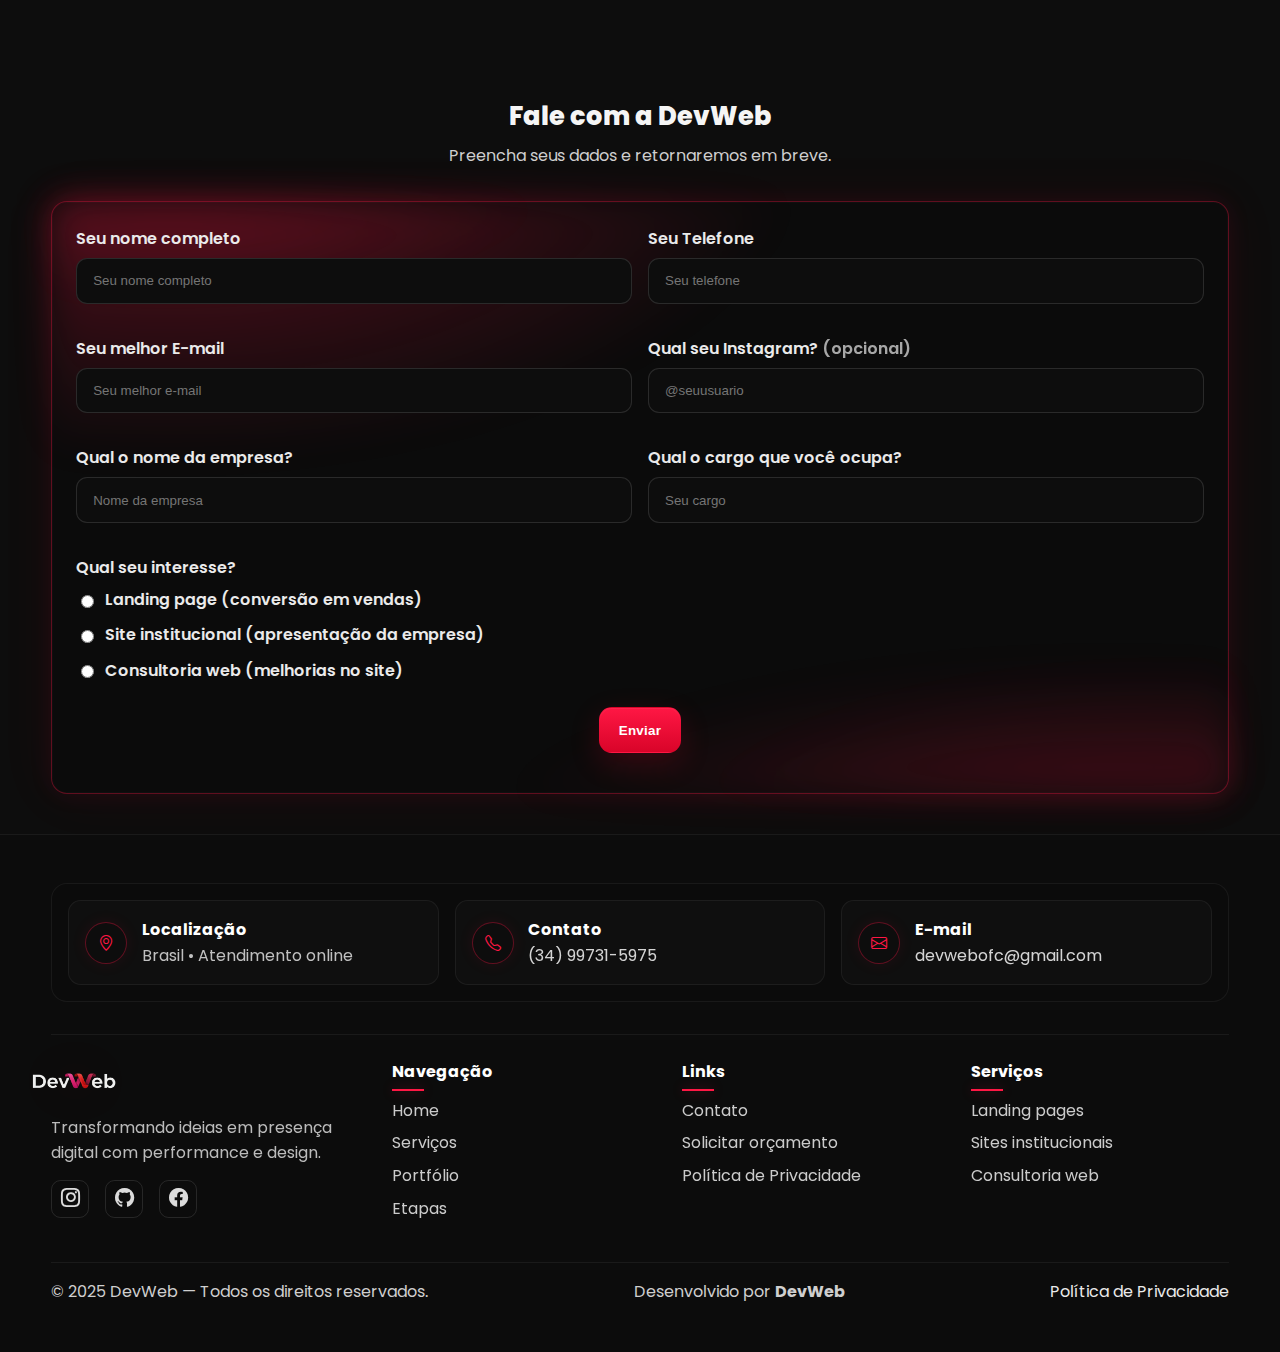
<file: contato.html>
<!DOCTYPE html>
<html lang="pt-br">
<head>
  <meta charset="UTF-8" />
  <meta name="viewport" content="width=device-width, initial-scale=1.0" />
  <meta name="description" content="Fale com a DevWeb e solicite um orçamento para landing pages e sites institucionais de alta performance." />
  <meta name="robots" content="index,follow" />
  <meta name="theme-color" content="#0D0D0D" />
  <link rel="canonical" href="https://www.getdevweb.com.br/contato" />
  <title>Contato • DevWeb — Transformando ideias em presença digital</title>
  <link rel="preconnect" href="https://fonts.googleapis.com">
  <link rel="preconnect" href="https://fonts.gstatic.com" crossorigin>
  <link rel="preconnect" href="https://cdn.jsdelivr.net" crossorigin>
  <link href="https://fonts.googleapis.com/css2?family=Poppins:wght@400;600;700;800&display=swap" rel="stylesheet">
  <link rel="stylesheet" href="https://cdn.jsdelivr.net/npm/bootstrap-icons@1.11.3/font/bootstrap-icons.min.css">
  <link rel="stylesheet" href="./css/style.css" />
  <link rel="stylesheet" href="./css/responsivo.css" />
  <link rel="icon" type="image/png" href="./imgs/logo-simb-vm-Editado.png" sizes="32x32" />
  <link rel="prefetch" href="./index.html" />
  <meta property="og:type" content="website" />
  <meta property="og:title" content="Contato • DevWeb" />
  <meta property="og:description" content="Solicite um orçamento e transforme sua ideia em presença digital." />
  <meta property="og:image" content="https://www.getdevweb.com.br/imgs/portfolio-devweb.png" />
  <meta property="og:url" content="https://www.getdevweb.com.br/contato" />
  <meta name="twitter:card" content="summary_large_image" />
  <meta name="twitter:title" content="Contato • DevWeb" />
  <meta name="twitter:description" content="Solicite um orçamento e transforme sua ideia em presença digital." />
  <meta name="twitter:image" content="https://www.getdevweb.com.br/imgs/portfolio-devweb.png" />
  <script type="application/ld+json">
  {
    "@context": "https://schema.org",
    "@type": "Organization",
    "name": "DevWeb",
    "url": "https://www.getdevweb.com.br/contato",
    "logo": "https://www.getdevweb.com.br/imgs/logo-devWeb-vm-fpt-Editado.png"
  }
  </script>
</head>
<body>
  <main>
    <section class="contato-sec" id="contato" aria-labelledby="contato-title" style="padding-top:48px;">
      <div class="container">
        <header class="section-head">
          <h2 id="contato-title">Fale com a DevWeb</h2>
          <p>Preencha seus dados e retornaremos em breve.</p>
        </header>
        <div class="contato-card reveal visible">
          <form id="lead-form" action="https://formsubmit.co/devwebofc@gmail.com" method="post" >
            <div class="form-grid">
              <div class="input-box">
                <label for="nome">Seu nome completo</label>
                <input type="text" name="name" id="nome" placeholder="Seu nome completo" required>
              </div>
              <div class="input-box">
                <label for="telefone">Seu Telefone</label>
                <input type="tel" name="telefone" id="telefone" placeholder="Seu telefone" required>
              </div>
              <div class="input-box">
                <label for="email">Seu melhor E-mail</label>
                <input type="email" name="email" id="email" placeholder="Seu melhor e-mail" required>
              </div>
              <div class="input-box">
                <label for="instagram">Qual seu Instagram? <span style="opacity:.7;font-weight:600">(opcional)</span></label>
                <input type="text" name="instagram" id="instagram" placeholder="@seuusuario">
              </div>
              <div class="input-box">
                <label for="empresa">Qual o nome da empresa?</label>
                <input type="text" name="empresa" id="empresa" placeholder="Nome da empresa" required>
              </div>
              <div class="input-box">
                <label for="cargo">Qual o cargo que você ocupa?</label>
                <input type="text" name="cargo" id="cargo" placeholder="Seu cargo" required>
              </div>
              <div class="input-box full">
                <label>Qual seu interesse?</label>
                <div class="radio-list">
                  <label><input type="radio" name="interesse" value="landing_page" required> <span>Landing page (conversão em vendas)</span></label>
                  <label><input type="radio" name="interesse" value="site_institucional"> <span>Site institucional (apresentação da empresa)</span></label>
                  <label><input type="radio" name="interesse" value="consultoria_web"> <span>Consultoria web (melhorias no site)</span></label>
                </div>
              </div>
            </div>

            <input type="hidden" name="_captcha" value="false">
            <input type="hidden" name="_subject" value="Novo lead — DevWeb">
            <input type="hidden" name="_template" value="table">

            <div class="form-actions">
              <button type="submit" class="btn btn-cta btn-submit">Enviar</button>
            </div>
            <p class="form-status" aria-live="polite"></p>
          </form>
        </div>
      </div>
    </section>
  </main>

  <footer class="footer" id="rodape">
    <div class="container">
      <div class="footer-info">
        <div class="info-item">
          <i class="bi bi-geo-alt"></i>
          <div>
            <strong>Localização</strong>
            <p>Brasil • Atendimento online</p>
          </div>
        </div>
        <div class="info-item">
          <i class="bi bi-telephone"></i>
          <div>
            <strong>Contato</strong>
            <p><a href="https://wa.me/5534997315975" target="_blank" rel="noopener">(34) 99731-5975</a></p>
          </div>
        </div>
        <div class="info-item">
          <i class="bi bi-envelope"></i>
          <div>
            <strong>E-mail</strong>
            <p><a href="mailto:devwebofc@gmail.com">devwebofc@gmail.com</a></p>
          </div>
        </div>
      </div>

      <div class="footer-grid">
        <div class="col brand">
          <a href="#topo" class="logo">
            <img src="./imgs/logo-devWeb-vm-fpt-Editado.png" alt="DevWeb" width="46" height="46" />
          </a>
          <p>Transformando ideias em presença digital com performance e design.</p>
          <div class="socials">
            <a href="https://www.instagram.com/devwebofc?igsh=MWVudDdxNjRhNTZ0" target="_blank" rel="noopener" aria-label="Instagram"><i class="bi bi-instagram"></i></a>
            <a href="https://github.com/DouglasMiqueias" target="_blank" rel="noopener" aria-label="GitHub"><i class="bi bi-github"></i></a>
            <a href="#" aria-label="Facebook"><i class="bi bi-facebook"></i></a>
          </div>
        </div>
        <div class="col">
          <h4>Navegação</h4>
          <ul>
            <li><a href="#hero">Home</a></li>
            <li><a href="#servicos">Serviços</a></li>
            <li><a href="#projetos">Portfólio</a></li>
            <li><a href="#etapas">Etapas</a></li>
          </ul>
        </div>
        <div class="col">
          <h4>Links</h4>
          <ul>
            <li><a href="contato.html">Contato</a></li>
            <li><a href="#cta-title">Solicitar orçamento</a></li>
            <li><a href="/politica-de-privacidade">Política de Privacidade</a></li>
          </ul>
        </div>
        <div class="col">
          <h4>Serviços</h4>
          <ul>
            <li><a href="contato.html">Landing pages</a></li>
            <li><a href="contato.html">Sites institucionais</a></li>
            <li><a href="contato.html">Consultoria web</a></li>
          </ul>
        </div>
      </div>

      <div class="footer-bar">
        <span>© 2025 DevWeb — Todos os direitos reservados.</span>
        <span>Desenvolvido por <strong>DevWeb</strong></span>
        <a href="/politica-de-privacidade.html" class="privacy">Política de Privacidade</a>
      </div>
    </div>
  </footer>

  <script src="./js/script.js" defer></script>
</body>
</html>
</file>
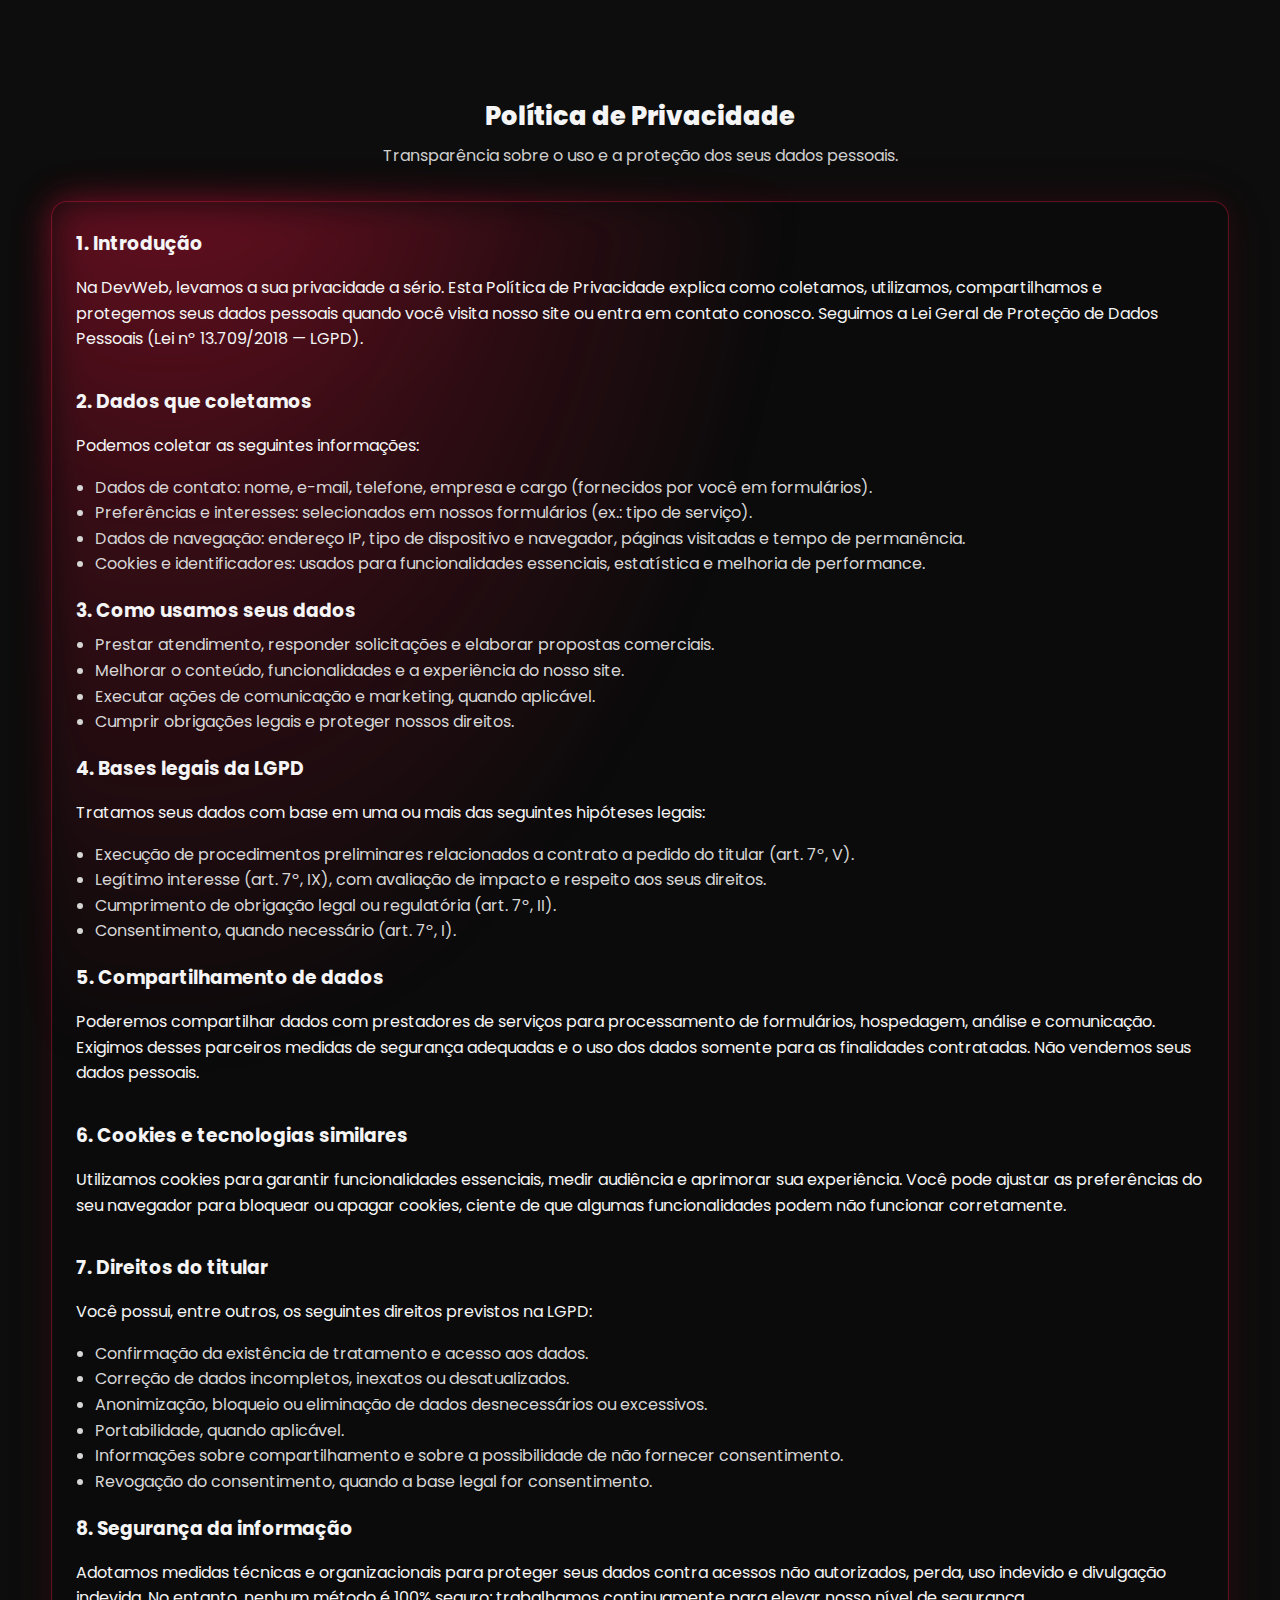
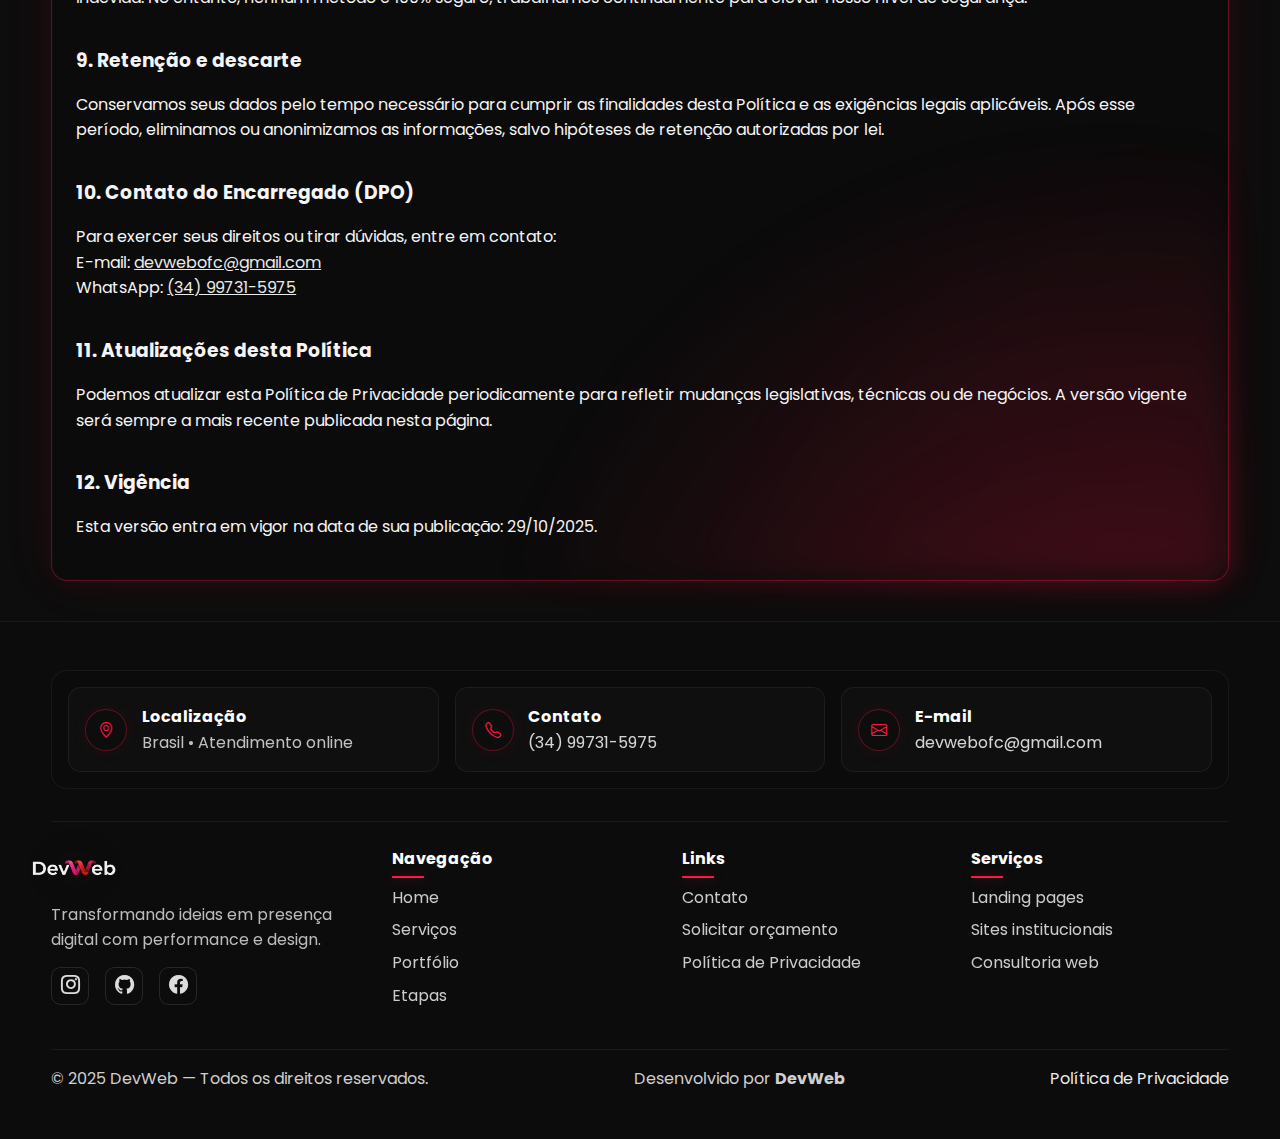
<file: politica-de-privacidade.html>
<!DOCTYPE html>
<html lang="pt-br">
<head>
  <meta charset="UTF-8" />
  <meta name="viewport" content="width=device-width, initial-scale=1.0" />
  <meta name="description" content="Política de Privacidade da DevWeb: saiba como coletamos, utilizamos e protegemos seus dados pessoais conforme a LGPD." />
  <meta name="robots" content="index,follow" />
  <meta name="theme-color" content="#0D0D0D" />
  <link rel="canonical" href="https://www.getdevweb.com.br/politica-de-privacidade" />
  <title>Política de Privacidade • DevWeb — Transformando ideias em presença digital</title>
  <link rel="preconnect" href="https://fonts.googleapis.com">
  <link rel="preconnect" href="https://fonts.gstatic.com" crossorigin>
  <link rel="preconnect" href="https://cdn.jsdelivr.net" crossorigin>
  <link href="https://fonts.googleapis.com/css2?family=Poppins:wght@400;600;700;800&display=swap" rel="stylesheet">
  <link rel="stylesheet" href="https://cdn.jsdelivr.net/npm/bootstrap-icons@1.11.3/font/bootstrap-icons.min.css">
  <link rel="stylesheet" href="./css/style.css" />
  <link rel="stylesheet" href="./css/responsivo.css" />
  <link rel="icon" type="image/png" href="./imgs/logo-simb-vm-Editado.png" sizes="32x32" />
  <link rel="prefetch" href="./index.html" />
  <meta property="og:type" content="website" />
  <meta property="og:title" content="Política de Privacidade • DevWeb" />
  <meta property="og:description" content="Entenda como a DevWeb trata seus dados pessoais, em conformidade com a LGPD." />
  <meta property="og:image" content="https://www.getdevweb.com.br/imgs/portfolio-devweb.png" />
  <meta property="og:url" content="https://www.getdevweb.com.br/politica-de-privacidade" />
  <meta name="twitter:card" content="summary_large_image" />
  <meta name="twitter:title" content="Política de Privacidade • DevWeb" />
  <meta name="twitter:description" content="Entenda como a DevWeb trata seus dados pessoais, em conformidade com a LGPD." />
  <meta name="twitter:image" content="https://www.getdevweb.com.br/imgs/portfolio-devweb.png" />
  <script type="application/ld+json">
  {
    "@context": "https://schema.org",
    "@type": "Organization",
    "name": "DevWeb",
    "url": "https://www.getdevweb.com.br/politica-de-privacidade",
    "logo": "https://www.getdevweb.com.br/imgs/logo-devWeb-vm-fpt-Editado.png"
  }
  </script>
</head>
<body>
  <main>
    <section class="contato-sec" id="politica" aria-labelledby="politica-title" style="padding-top:48px;">
      <div class="container">
        <header class="section-head">
          <h2 id="politica-title">Política de Privacidade</h2>
          <p>Transparência sobre o uso e a proteção dos seus dados pessoais.</p>
        </header>

        <div class="contato-card reveal visible" style="display:block">
          <article class="legal-content" style="display:grid; gap:1rem;">
            <section>
              <h3 style="margin:.2rem 0 .4rem;">1. Introdução</h3>
              <p>Na DevWeb, levamos a sua privacidade a sério. Esta Política de Privacidade explica como coletamos, utilizamos, compartilhamos e protegemos seus dados pessoais quando você visita nosso site ou entra em contato conosco. Seguimos a Lei Geral de Proteção de Dados Pessoais (Lei nº 13.709/2018 — LGPD).</p>
            </section>

            <section>
              <h3 style="margin:.2rem 0 .4rem;">2. Dados que coletamos</h3>
              <p>Podemos coletar as seguintes informações:</p>
              <ul style="margin:0; padding-left:1.2rem; color:#d6d6d6;">
                <li>Dados de contato: nome, e-mail, telefone, empresa e cargo (fornecidos por você em formulários).</li>
                <li>Preferências e interesses: selecionados em nossos formulários (ex.: tipo de serviço).</li>
                <li>Dados de navegação: endereço IP, tipo de dispositivo e navegador, páginas visitadas e tempo de permanência.</li>
                <li>Cookies e identificadores: usados para funcionalidades essenciais, estatística e melhoria de performance.</li>
              </ul>
            </section>

            <section>
              <h3 style="margin:.2rem 0 .4rem;">3. Como usamos seus dados</h3>
              <ul style="margin:0; padding-left:1.2rem; color:#d6d6d6;">
                <li>Prestar atendimento, responder solicitações e elaborar propostas comerciais.</li>
                <li>Melhorar o conteúdo, funcionalidades e a experiência do nosso site.</li>
                <li>Executar ações de comunicação e marketing, quando aplicável.</li>
                <li>Cumprir obrigações legais e proteger nossos direitos.</li>
              </ul>
            </section>

            <section>
              <h3 style="margin:.2rem 0 .4rem;">4. Bases legais da LGPD</h3>
              <p>Tratamos seus dados com base em uma ou mais das seguintes hipóteses legais:</p>
              <ul style="margin:0; padding-left:1.2rem; color:#d6d6d6;">
                <li>Execução de procedimentos preliminares relacionados a contrato a pedido do titular (art. 7º, V).</li>
                <li>Legítimo interesse (art. 7º, IX), com avaliação de impacto e respeito aos seus direitos.</li>
                <li>Cumprimento de obrigação legal ou regulatória (art. 7º, II).</li>
                <li>Consentimento, quando necessário (art. 7º, I).</li>
              </ul>
            </section>

            <section>
              <h3 style="margin:.2rem 0 .4rem;">5. Compartilhamento de dados</h3>
              <p>Poderemos compartilhar dados com prestadores de serviços para processamento de formulários, hospedagem, análise e comunicação. Exigimos desses parceiros medidas de segurança adequadas e o uso dos dados somente para as finalidades contratadas. Não vendemos seus dados pessoais.</p>
            </section>

            <section>
              <h3 style="margin:.2rem 0 .4rem;">6. Cookies e tecnologias similares</h3>
              <p>Utilizamos cookies para garantir funcionalidades essenciais, medir audiência e aprimorar sua experiência. Você pode ajustar as preferências do seu navegador para bloquear ou apagar cookies, ciente de que algumas funcionalidades podem não funcionar corretamente.</p>
            </section>

            <section>
              <h3 style="margin:.2rem 0 .4rem;">7. Direitos do titular</h3>
              <p>Você possui, entre outros, os seguintes direitos previstos na LGPD:</p>
              <ul style="margin:0; padding-left:1.2rem; color:#d6d6d6;">
                <li>Confirmação da existência de tratamento e acesso aos dados.</li>
                <li>Correção de dados incompletos, inexatos ou desatualizados.</li>
                <li>Anonimização, bloqueio ou eliminação de dados desnecessários ou excessivos.</li>
                <li>Portabilidade, quando aplicável.</li>
                <li>Informações sobre compartilhamento e sobre a possibilidade de não fornecer consentimento.</li>
                <li>Revogação do consentimento, quando a base legal for consentimento.</li>
              </ul>
            </section>

            <section>
              <h3 style="margin:.2rem 0 .4rem;">8. Segurança da informação</h3>
              <p>Adotamos medidas técnicas e organizacionais para proteger seus dados contra acessos não autorizados, perda, uso indevido e divulgação indevida. No entanto, nenhum método é 100% seguro; trabalhamos continuamente para elevar nosso nível de segurança.</p>
            </section>

            <section>
              <h3 style="margin:.2rem 0 .4rem;">9. Retenção e descarte</h3>
              <p>Conservamos seus dados pelo tempo necessário para cumprir as finalidades desta Política e as exigências legais aplicáveis. Após esse período, eliminamos ou anonimizamos as informações, salvo hipóteses de retenção autorizadas por lei.</p>
            </section>

            <section>
              <h3 style="margin:.2rem 0 .4rem;">10. Contato do Encarregado (DPO)</h3>
              <p>Para exercer seus direitos ou tirar dúvidas, entre em contato:
              <br>E-mail: <a href="mailto:devwebofc@gmail.com" style="color:#eaeaea;">devwebofc@gmail.com</a>
              <br>WhatsApp: <a href="https://wa.me/5534997315975" target="_blank" rel="noopener" style="color:#eaeaea;">(34) 99731-5975</a></p>
            </section>

            <section>
              <h3 style="margin:.2rem 0 .4rem;">11. Atualizações desta Política</h3>
              <p>Podemos atualizar esta Política de Privacidade periodicamente para refletir mudanças legislativas, técnicas ou de negócios. A versão vigente será sempre a mais recente publicada nesta página.</p>
            </section>

            <section>
              <h3 style="margin:.2rem 0 .4rem;">12. Vigência</h3>
              <p>Esta versão entra em vigor na data de sua publicação: 29/10/2025.</p>
            </section>
          </article>
        </div>
      </div>
    </section>
  </main>

  <footer class="footer" id="rodape">
    <div class="container">
      <div class="footer-info">
        <div class="info-item">
          <i class="bi bi-geo-alt"></i>
          <div>
            <strong>Localização</strong>
            <p>Brasil • Atendimento online</p>
          </div>
        </div>
        <div class="info-item">
          <i class="bi bi-telephone"></i>
          <div>
            <strong>Contato</strong>
            <p><a href="https://wa.me/5534997315975" target="_blank" rel="noopener">(34) 99731-5975</a></p>
          </div>
        </div>
        <div class="info-item">
          <i class="bi bi-envelope"></i>
          <div>
            <strong>E-mail</strong>
            <p><a href="mailto:devwebofc@gmail.com">devwebofc@gmail.com</a></p>
          </div>
        </div>
      </div>

      <div class="footer-grid">
        <div class="col brand">
          <a href="#topo" class="logo">
            <img src="./imgs/logo-devWeb-vm-fpt-Editado.png" alt="DevWeb" width="46" height="46" />
          </a>
          <p>Transformando ideias em presença digital com performance e design.</p>
          <div class="socials">
            <a href="https://www.instagram.com/devwebofc?igsh=MWVudDdxNjRhNTZ0" target="_blank" rel="noopener" aria-label="Instagram"><i class="bi bi-instagram"></i></a>
            <a href="https://github.com/DouglasMiqueias" target="_blank" rel="noopener" aria-label="GitHub"><i class="bi bi-github"></i></a>
            <a href="#" aria-label="Facebook"><i class="bi bi-facebook"></i></a>
          </div>
        </div>
        <div class="col">
          <h4>Navegação</h4>
          <ul>
            <li><a href="./index.html#hero">Home</a></li>
            <li><a href="./index.html#servicos">Serviços</a></li>
            <li><a href="./index.html#projetos">Portfólio</a></li>
            <li><a href="./index.html#etapas">Etapas</a></li>
          </ul>
        </div>
        <div class="col">
          <h4>Links</h4>
          <ul>
            <li><a href="contato.html">Contato</a></li>
            <li><a href="./index.html#cta-title">Solicitar orçamento</a></li>
            <li><a href="/politica-de-privacidade" class="privacy">Política de Privacidade</a></li>
          </ul>
        </div>
        <div class="col">
          <h4>Serviços</h4>
          <ul>
            <li><a href="contato.html">Landing pages</a></li>
            <li><a href="contato.html">Sites institucionais</a></li>
            <li><a href="contato.html">Consultoria web</a></li>
          </ul>
        </div>
      </div>

      <div class="footer-bar">
        <span>© 2025 DevWeb — Todos os direitos reservados.</span>
        <span>Desenvolvido por <strong>DevWeb</strong></span>
        <a href="/politica-de-privacidade" class="privacy">Política de Privacidade</a>
      </div>
    </div>
  </footer>

  <script src="./js/script.js" defer></script>
</body>
</html>
</file>
<file: css/style.css>
:root{
  --bg:#0D0D0D;
  --red:#FF1744;
  --gray:#4A4A4A;
  --soft:#F5F5F5;
  --panel:#1E1E1E;
}
*{box-sizing:border-box}
html,body{height:100%;}
html{scroll-behavior:smooth}
body{
  margin:0;
  background:var(--bg);
  color:var(--soft);
  font-family:'Poppins',system-ui,-apple-system,Segoe UI,Roboto,Ubuntu,Arial,sans-serif;
  line-height:1.6;
}
img{max-width:100%;display:block}
.container{width:min(1180px,92%);margin-inline:auto}

.btn{display:inline-flex;align-items:center;gap:.6rem;padding:.9rem 1.2rem;border-radius:.8rem;border:1px solid transparent;
  background:linear-gradient(180deg,#FF1744,#D90429);color:#fff;text-decoration:none;font-weight:700;letter-spacing:.3px;
  box-shadow:0 10px 30px rgba(217,4,41,.2), inset 0 1px 0 rgba(255,255,255,.06); transition:transform .2s ease, box-shadow .3s ease, opacity .3s}
.btn:hover{transform:translateY(-2px);box-shadow:0 16px 36px rgba(217,4,41,.28), 0 0 20px rgba(255,23,68,.25)}
.btn-ghost{background:transparent;border-color:rgba(255,255,255,.12);color:var(--soft)}
.btn-ghost:hover{border-color:var(--red);box-shadow:0 0 0 3px rgba(255,23,68,.12)}
.btn-cta{position:relative}

.navbar{position:fixed;top:0;left:0;right:0;z-index:50;backdrop-filter:saturate(140%) blur(12px);
  background:rgba(13,13,13,.6);border-bottom:1px solid rgba(255,255,255,.06)}
.nav-wrap{display:flex;align-items:center;justify-content:space-between;gap:1rem;padding:.8rem 0}
.logo img{filter:drop-shadow(0 0 12px rgba(255,23,68,.18)); transform: scale(3);}
.menu{display:flex;gap:1.2rem}
.menu a{color:#DADADA;text-decoration:none;font-weight:600;opacity:.9}
.menu a:hover{color:#fff}
.menu-toggle{display:none;background:transparent;border:0;color:#fff;font-size:1.7rem}
.nav-cta{display:none}

.hero{padding-top:90px;position:relative}
.hero-grid{display:grid;grid-template-columns:1fr;gap:2rem;align-items:center;padding:3rem 0}
.hero{background:
  radial-gradient(1200px 600px at 85% 20%, rgba(255,23,68,.12) 0%, rgba(255,23,68,0) 60%),
  linear-gradient(180deg, rgba(255,23,68,.06) 0%, rgba(255,23,68,0) 12%),
  var(--bg);
}
.hero-text h1{font-size:2rem;line-height:1.15;margin:0 0 1rem;font-weight:800}
.hero-text p{color:#d3d3d3;margin:0 0 1.5rem;max-width:52ch}
.hero-media{position:relative; }
.hero-media img{width:100%;height:auto;object-fit:cover; transform: scale(1.5); }
.hero-glow{position:absolute;inset:auto 0 -15% 0;height:180px;filter:blur(60px);background:radial-gradient(50% 50% at 50% 0%, rgba(255,23,68,.22) 0%, rgba(255,23,68,0) 70%);pointer-events:none}

/* Hero animated background: aurora + twinkles */
.hero{isolation:isolate}
.hero::before,.hero::after{content:"";position:absolute;inset:0;pointer-events:none;z-index:-1}
/* Aurora blobs */
.hero::before{
  background:
    radial-gradient(40% 50% at 15% 20%, rgba(255,23,68,.22), rgba(255,23,68,0) 60%),
    radial-gradient(35% 45% at 85% 15%, rgba(255,112,180,.18), rgba(255,112,180,0) 60%),
    radial-gradient(30% 40% at 50% 90%, rgba(122,166,255,.16), rgba(122,166,255,0) 60%);
  filter: blur(10px) saturate(120%);
  animation: float-aurora 16s ease-in-out infinite alternate;
}
/* Star twinkles */
.hero::after{
  background:
    radial-gradient(2px 2px at 20% 30%, rgba(255,255,255,.7) 50%, rgba(255,255,255,0) 60%),
    radial-gradient(2px 2px at 70% 40%, rgba(255,255,255,.6) 50%, rgba(255,255,255,0) 60%),
    radial-gradient(2px 2px at 35% 70%, rgba(255,255,255,.55) 50%, rgba(255,255,255,0) 60%),
    radial-gradient(1.5px 1.5px at 55% 20%, rgba(255,255,255,.5) 50%, rgba(255,255,255,0) 60%),
    radial-gradient(1.5px 1.5px at 80% 75%, rgba(255,255,255,.5) 50%, rgba(255,255,255,0) 60%);
  opacity:.12;
  animation: twinkle 5s linear infinite;
}

@keyframes float-aurora{
  0%{transform:translate3d(0,0,0)}
  50%{transform:translate3d(0,-8px,0) scale(1.02)}
  100%{transform:translate3d(0,6px,0)}
}
@keyframes twinkle{
  0%,100%{opacity:.10}
  50%{opacity:.18}
}
@media (prefers-reduced-motion: reduce){
  .hero::before,.hero::after{animation:none}
}

.marquee{border-block:1px solid rgba(255,255,255,.06);background:rgba(15,15,15,.7); transform: rotateZ(1deg)}
.marquee{overflow:hidden}
.marquee-track{display:flex;gap:3rem;white-space:nowrap;animation:scroll 22s linear infinite;padding:.9rem 0}
.marquee-item{display:flex;align-items:center;gap:.8rem;opacity:.9}
.marquee-item img{width:96px;height:auto;opacity:.92}
.marquee-item span{color:#cfcfcf;font-weight:600;letter-spacing:.3px}
@keyframes scroll{to{transform:translateX(-50%)}}

.section-head{margin:3rem 0 2rem; text-align: center;}
.section-head h2{font-size:1.6rem;margin:0 0 .4rem;font-weight:800;}
.section-head p{margin:0;color:#cfcfcf}

.servicos{padding:2rem 0;background:linear-gradient(180deg, rgba(255,23,68,.04), rgba(255,23,68,0) 18%); }
.servicos-grid{display:grid;grid-template-columns:1fr;gap:1rem}
.servico-card{background:var(--panel);border:1px solid rgba(255,255,255,.08);border-radius:1rem;padding:1.4rem;position:relative;
  box-shadow:0 12px 28px rgba(0,0,0,.5), 0 0 0 1px rgba(255,255,255,.02);transition:transform .2s ease, box-shadow .3s}
.servico-card:hover{transform:translateY(-4px);box-shadow:0 20px 44px rgba(0,0,0,.6), 0 0 24px rgba(255,23,68,.12)}
.servico-card .icon{width:44px;height:44px;border-radius:.8rem;display:grid;place-items:center;margin-bottom:.8rem;
  background:linear-gradient(180deg, rgba(255,23,68,.12), rgba(255,23,68,.04));color:var(--red);font-size:1.4rem}
.servico-card h3{margin:.3rem 0 .4rem;font-size:1.1rem}
.servico-card p{margin:0 0 1rem;color:#d3d3d3}

.portfolio{padding:2rem 0}
.projeto-card{display:grid;grid-template-columns:1fr;gap:1rem;align-items:center;background:linear-gradient(90deg,#1E1E1E, #D90429); margin-bottom: 2rem;
  border:1px solid rgba(255,255,255,.06);border-radius:1.2rem;padding:1.2rem;position:relative;overflow:hidden}
.projeto-card .projeto-text{z-index:1}
.projeto-card .badge{display:inline-flex;align-items:center;gap:.5rem;padding:.35rem .6rem;border-radius:999px;background:rgba(0,0,0,.35);
  border:1px solid rgba(255,255,255,.08);color:#fff;font-weight:600;font-size:.82rem;margin-bottom:.6rem}
.projeto-card h3{margin:.2rem 0 .4rem;font-size:1.3rem}
.projeto-card p{margin:0;color:#f0f0f0;opacity:.92}
.projeto-card .projeto-media{justify-self:end;position:relative;max-width:520px}
.projeto-card .projeto-media img{filter:drop-shadow(0 12px 40px rgba(0,0,0,.6))}
.projeto-card.final{background:linear-gradient(90deg,#1E1E1E, #3b0b12)}
.projeto-card.final .logo-only img{width:120px;opacity:.9}

.etapas{padding:2rem 0}
.timeline{position:relative}
.timeline-line{position:absolute;left:calc(50% - 1px);top:0;bottom:0;width:2px;background:rgba(255,255,255,.08)}
.timeline-progress{position:absolute;left:-1px;top:0;width:4px;height:0;background:linear-gradient(180deg,var(--red),#D90429);box-shadow:0 0 18px rgba(255,23,68,.35)}
.timeline-items{display:grid;gap:2rem;position:relative}
.timeline-item{display:grid;grid-template-columns:1fr;gap:.6rem;position:relative}
.timeline-item .dot{width:42px;height:42px;border-radius:999px;background:var(--panel);border:1px solid rgba(255,255,255,.12);
  color:var(--red);display:grid;place-items:center;box-shadow:0 0 0 4px rgba(255,23,68,.08)}
.timeline-item .content h3{margin:0 0 .2rem;font-size:1.1rem}
.timeline-item .content p{margin:0;color:#d6d6d6}

.footer{padding:3rem 0;border-top:1px solid rgba(255,255,255,.06);background:#0D0D0D}
.contato-box{display:grid;gap:1rem;justify-items:start}
.footer .email{color:#eaeaea;text-decoration:none}
.socials{display:flex;gap:1rem;justify-content:flex-start;margin:1.2rem 0}
.socials a{color:#e2e2e2;font-size:1.2rem;opacity:.9}
.socials a:hover{color:#fff}
.footer p{margin:0;color:#cfcfcf;opacity:.9}
.footer-legal{display:flex;flex-wrap:wrap;gap:.8rem 1.2rem;align-items:center;justify-content:space-between;border-top:1px solid rgba(255,255,255,.06);
  margin-top:1rem;padding-top:1rem;color:#cfcfcf}
.footer-legal .privacy{color:#eaeaea;text-decoration:none}
.footer-legal .privacy:hover{text-decoration:underline}

/* Footer redesign */
.footer{background:#0c0c0c}
.footer .container{display:grid;gap:2rem}
.footer-info{display:grid;grid-template-columns:repeat(3, minmax(0,1fr));gap:1rem;border:1px solid rgba(255,255,255,.06);border-radius:1rem;padding:1rem;background:#0b0b0b}
.footer-info .info-item{display:flex;gap:.9rem;align-items:center;padding:1rem;border:1px solid rgba(255,255,255,.06);border-radius:.8rem;background:rgba(255,255,255,.02)}
.footer-info .info-item i{width:42px;height:42px;border-radius:999px;display:grid;place-items:center;border:1px solid rgba(255,23,68,.35);color:var(--red);background:#0d0d0d;box-shadow:0 0 16px rgba(255,23,68,.08)}
.footer-info .info-item strong{display:block;color:#fff}
.footer-info .info-item p{margin:0;color:#d4d4d4}
.footer-info a{color:#eaeaea;text-decoration:none}
.footer-info a:hover{color:#fff}

.footer-grid{display:grid;grid-template-columns:1.2fr 1fr 1fr 1fr;gap:2rem;border-top:1px solid rgba(255,255,255,.06);padding-top:1.5rem}
.footer-grid .brand p{margin:.6rem 0 0;color:#cfcfcf;opacity:.9}
.footer-grid h4{margin:0 0 .8rem;color:#fff;position:relative;font-size:1rem}
.footer-grid h4::after{content:"";position:absolute;left:0;bottom:-6px;width:32px;height:2px;background:var(--red);box-shadow:0 0 12px rgba(255,23,68,.4)}
.footer-grid ul{list-style:none;margin:0;padding:0;display:grid;gap:.45rem}
.footer-grid a{color:#d6d6d6;text-decoration:none;opacity:.95}
.footer-grid a:hover{color:#fff}
.footer .socials{margin:.9rem 0 0}
.footer .socials a{width:38px;height:38px;display:grid;place-items:center;border:1px solid rgba(255,255,255,.12);border-radius:.6rem;color:#e8e8e8}
.footer .socials a:hover{border-color:rgba(255,23,68,.35);color:#fff;box-shadow:0 6px 20px rgba(255,23,68,.12)}

.footer-bar{display:flex;flex-wrap:wrap;gap:.8rem 1.2rem;align-items:center;justify-content:space-between;border-top:1px solid rgba(255,255,255,.06);
  margin-top:.5rem;padding-top:1rem;color:#cfcfcf}
.footer-bar .privacy{color:#eaeaea;text-decoration:none}
.footer-bar .privacy:hover{text-decoration:underline}

@media (max-width: 900px){
  .footer-info{grid-template-columns:1fr}
  .footer-grid{grid-template-columns:1fr 1fr}
}
@media (max-width: 560px){
  .footer-grid{grid-template-columns:1fr}
  .footer .socials{justify-content:flex-start}
}

.reveal{opacity:0;transform:translateY(12px);transition:opacity .6s ease, transform .6s ease}
.reveal.left{transform:translate(-16px,12px)}
.reveal.right{transform:translate(16px,12px)}
.reveal.visible{opacity:1;transform:translate(0,0)}

/* Rendering performance hints */
.servicos, .portfolio, .etapas, .cta-orcamento, .footer{content-visibility:auto; contain-intrinsic-size: 800px}
.footer{contain-intrinsic-size:360px}
@media (prefers-reduced-motion: reduce){
  .marquee-track{animation:none}
}

/* WhatsApp Floating Button */
.whatsapp-fab{position:fixed;right:max(16px, env(safe-area-inset-right));bottom:max(16px, env(safe-area-inset-bottom));
  width:56px;height:56px;border-radius:999px;display:grid;place-items:center;z-index:999;
  background:#25D366;color:#0b0b0b;text-decoration:none;border:1px solid rgba(255,255,255,.08);
  box-shadow:0 10px 30px rgba(0,0,0,.35), 0 0 0 0 rgba(255,23,68,0);
  transition:transform .2s ease, box-shadow .35s ease, background .2s ease}
.whatsapp-fab i{font-size:1.5rem; color: white;}
.whatsapp-fab::after{content:"Fale agora";position:absolute;right:64px;bottom:50%;transform:translateY(50%) translateX(6px);opacity:0;pointer-events:none;
  background:#0f0f0f;color:#fff;border:1px solid rgba(255,23,68,.35);border-radius:999px;padding:.35rem .6rem;font-weight:700;font-size:.85rem;white-space:nowrap;
  box-shadow:0 8px 24px rgba(255,23,68,.15), inset 0 0 0 1px rgba(255,255,255,.02);transition:opacity .2s ease, transform .2s ease}
.whatsapp-fab:hover::after, .whatsapp-fab:focus-visible::after{opacity:1;transform:translateY(50%) translateX(0)}
@media (max-width: 480px){.whatsapp-fab{width:52px;height:52px}}
@media (max-width: 480px){.whatsapp-fab::after{display:none}}
@media (prefers-reduced-motion: reduce){.whatsapp-fab{transition:none}}
.whatsapp-fab:hover{transform:translateY(-2px);box-shadow:0 18px 40px rgba(0,0,0,.45), 0 0 0 12px rgba(255,23,68,.10)}
.whatsapp-fab:focus-visible{outline:2px solid var(--red);outline-offset:2px}
.cta-orcamento{padding:60px 20px}
.cta-orcamento.mcta{padding:60px 0;border:0}

/* Motion CTA */
.cta-orcamento.mcta{padding:60px 0}
.mcta-card{position:relative;border:1px solid rgba(255,255,255,.08);border-radius:1.2rem;overflow:hidden;
  background:#111;min-height:240px;display:grid;place-items:center;
  transform-style:preserve-3d;will-change:transform, box-shadow;transition:box-shadow .3s ease, border-color .3s ease}
.mcta-card:hover{border-color:rgba(255,23,68,.35);box-shadow:0 24px 80px rgba(255,23,68,.12), inset 0 0 0 1px rgba(255,255,255,.02)}
.mcta-bg{position:absolute;inset:-30%;background:
  radial-gradient(40% 35% at 30% 30%, rgba(255,23,68,.35), transparent 60%),
  radial-gradient(45% 40% at 70% 70%, rgba(255,23,68,.18), transparent 60%),
  linear-gradient(120deg, rgba(255,23,68,.18), rgba(255,23,68,.06), rgba(255,23,68,.18));
  filter:blur(30px);animation:mctaShift 8s ease-in-out infinite alternate}
@keyframes mctaShift{0%{transform:translate3d(-6%, -4%, 0) rotate(0deg)}50%{transform:translate3d(4%, 6%, 0) rotate(10deg)}100%{transform:translate3d(8%, -2%, 0) rotate(-6deg)}}

.orb{position:absolute;border-radius:999px;filter:blur(12px);opacity:.6;mix-blend-mode:screen}
.orb-1{width:120px;height:120px;left:6%;top:20%;background:rgba(255,23,68,.4);animation:float1 7s ease-in-out infinite}
.orb-2{width:180px;height:180px;right:8%;bottom:8%;background:rgba(255,23,68,.25);animation:float2 9s ease-in-out infinite}
.orb-3{width:90px;height:90px;right:26%;top:10%;background:rgba(255,23,68,.3);animation:float3 6s ease-in-out infinite}
@keyframes float1{50%{transform:translateY(-12px) translateX(6px)}}
@keyframes float2{50%{transform:translateY(10px) translateX(-10px)}}
@keyframes float3{50%{transform:translateY(-8px) translateX(-6px)}}

.mcta-content{position:relative;z-index:1;text-align:center;padding:2.2rem 1.2rem;display:grid;gap:1rem}
.mcta-content h2{margin:0;font-size:1.6rem;line-height:1.2}
.mcta-btn{position:relative; padding:.7rem 1rem; font-size:.95rem; justify-content:center}
.mcta-btn::after{content:"";position:absolute;inset:-8px;border-radius:1rem;box-shadow:0 0 0 0 rgba(255,23,68,.0);transition:box-shadow .35s ease;pointer-events:none}
.mcta-card:hover .mcta-btn::after{box-shadow:0 0 0 10px rgba(255,23,68,.12)}
.mcta-btn{animation:btnPulse 2.8s ease-in-out infinite}
@keyframes btnPulse{0%,100%{transform:translateZ(20px) scale(1)}50%{transform:translateZ(20px) scale(1.03)}}

@media (min-width: 860px){
  .mcta-content h2{font-size:2rem}
}

@media (prefers-reduced-motion: reduce){
  .mcta-bg, .orb, .mcta-btn{animation:none}
}

/* Contato - Neon Red */
.contato-sec{padding:2.5rem 0;}
.contato-card{background:#0b0b0b;border:1px solid rgba(255,23,68,.35);border-radius:1rem;padding:1.5rem;position:relative;
  box-shadow:0 0 24px rgba(255,23,68,.08), 0 0 60px rgba(255,23,68,.06), inset 0 0 0 1px rgba(255,255,255,.02)}
.contato-card::before{content:"";position:absolute;inset:-2px;border-radius:inherit;
  background:radial-gradient(120% 120% at 10% -10%, rgba(255,23,68,.35) 0, rgba(255,23,68,0) 45%),
             radial-gradient(100% 60% at 90% 110%, rgba(255,23,68,.22) 0, rgba(255,23,68,0) 55%);
  filter:blur(18px);z-index:-1}
.contato-card h2{margin:0 0 1rem;font-size:1.3rem}
.contato-card h2 span{font-size:.95rem;color:#e6e6e6;opacity:.9;font-weight:600}

/* Single-step form layout/effects */
.form-grid{display:grid;grid-template-columns:1fr;gap:1rem}
.form-grid .full{grid-column:1/-1}
.radio-list{display:grid;gap:.6rem}
.radio-list label{display:flex;align-items:center;gap:.5rem}
.contato-card{position:relative}
.contato-card::after{content:"";position:absolute;inset:-2px;border-radius:inherit;pointer-events:none;
  background:radial-gradient(80% 60% at 10% -10%, rgba(255,23,68,.25), transparent 45%),
             radial-gradient(80% 60% at 95% 110%, rgba(255,23,68,.18), transparent 55%);
  filter:blur(18px);opacity:.6;z-index:-1}
.input-box input{transition:transform .12s ease, box-shadow .2s ease}
.input-box input:hover{transform:translateY(-1px)}
.input-box input:focus{transform:translateY(-1px); box-shadow:0 0 0 3px rgba(255,23,68,.15), 0 0 24px rgba(255,23,68,.15)}
.form-actions{display:flex;justify-content:center;margin-top:.5rem}

@media (min-width: 860px){
  .form-grid{grid-template-columns:1fr 1fr}
}

.input-box{display:grid;gap:.4rem;margin-bottom:1rem}
.input-box label{font-weight:600;color:#eaeaea}
.input-box input[type="text"],
.input-box input[type="number"],
.input-box input[type="email"],
.input-box input[type="tel"]{
  background:#0d0d0d;border:1px solid rgba(255,255,255,.12);border-radius:.7rem;color:#fff;padding:.9rem 1rem;
  outline:none;transition:border-color .2s ease, box-shadow .2s ease}
.input-box input:focus{border-color:var(--red);box-shadow:0 0 0 3px rgba(255,23,68,.15), 0 0 24px rgba(255,23,68,.15)}

.btn-enviar input[type="submit"]{
  appearance:none;cursor:pointer;display:inline-flex;align-items:center;justify-content:center;width:100%;
  padding:1rem 1.2rem;border-radius:.8rem;border:1px solid rgba(255,23,68,.6);
  background:linear-gradient(180deg, rgba(255,23,68,.95), #D90429);
  color:#fff;font-weight:800;letter-spacing:.3px;
  box-shadow:0 10px 30px rgba(217,4,41,.28), 0 0 24px rgba(255,23,68,.22);
  transition:transform .15s ease, box-shadow .2s ease, opacity .2s ease}
.btn-enviar input[type="submit"]:hover{transform:translateY(-2px);box-shadow:0 16px 38px rgba(217,4,41,.35), 0 0 36px rgba(255,23,68,.28)}
.btn-enviar input[type="submit"][disabled]{opacity:.6;cursor:not-allowed}

.form-status{margin-top:.8rem;font-weight:700}
.form-status.success{color:#5cff9a}
.form-status.error{color:#ff7a7a}

/* Multi-step form */
.progress-wrap{height:8px;background:rgba(255,255,255,.08);border:1px solid rgba(255,255,255,.08);border-radius:999px;margin:0 0 1rem;overflow:hidden}
.progress-bar{height:100%;background:linear-gradient(90deg, var(--red), #D90429);width:0;transition:width .25s ease}
.form-step{display:none}
.form-step.active{display:block}
.form-nav{display:flex;gap:.6rem;justify-content:center;flex-wrap:wrap;margin-top:.5rem}
.form-nav .btn{width:auto;padding:.7rem 1rem;font-size:.95rem}
</file>
<file: css/responsivo.css>
/* Breakpoints e ajustes responsivos */

/* Mobile-first: ajustes finos */
.nav-wrap{padding:.9rem 0}
.menu{display:none}
.menu.open{display:flex;flex-direction:column;position:absolute;right:4%;top:64px;background:rgba(20,20,20,.96);border:1px solid rgba(255,255,255,.08);border-radius:.8rem;padding:.8rem;gap:.6rem}
.menu a{padding:.4rem .6rem}
.menu-toggle{display:inline-flex}

/* >= 480px */
@media(min-width:480px){
  .hero-text h1{font-size:2.4rem}
}

/* >= 640px */
@media(min-width:640px){
  .hero-text h1{font-size:2.7rem}
}

/* >= 768px */
@media(min-width:768px){
  .menu{display:flex;position:static;background:transparent;border:0;border-radius:0;padding:0;gap:1.2rem}
  .menu a{padding:0}
  .menu-toggle{display:none}
  .nav-cta{display:inline-flex}
  .hero-grid{grid-template-columns:1.05fr .95fr;gap:3rem;padding:4rem 0}
  .hero-text h1{font-size:3rem}
  .servicos-grid{grid-template-columns:1fr 1fr}
  .projeto-card{grid-template-columns:1.1fr .9fr;padding:1.6rem 1.6rem}
  .projeto-card h3{font-size:1.5rem}
  .timeline-items{gap:2.6rem}
  .timeline-item{grid-template-columns:1fr 1fr;align-items:center}
  .timeline-item .dot{position:absolute;left:calc(50% - 21px);top:calc(50% - 21px)}
  .timeline-item .content{padding:1rem 1rem;border-radius:1rem;background:rgba(255,255,255,.02);border:1px solid rgba(255,255,255,.06);grid-area:content;width:90%}
  .timeline-item:nth-child(odd){grid-template-areas:"content ."}
  .timeline-item:nth-child(even){grid-template-areas:". content"}
  .timeline-item:nth-child(odd) .content{justify-self:end;text-align:right}
  .timeline-item:nth-child(even) .content{justify-self:start;text-align:left}
}

/* >= 1024px */
@media(min-width:1024px){
  .hero-text h1{font-size:3.4rem}
}

/* >= 1280px */
@media(min-width:1280px){
  .hero-text h1{font-size:3.8rem}
}
</file>
